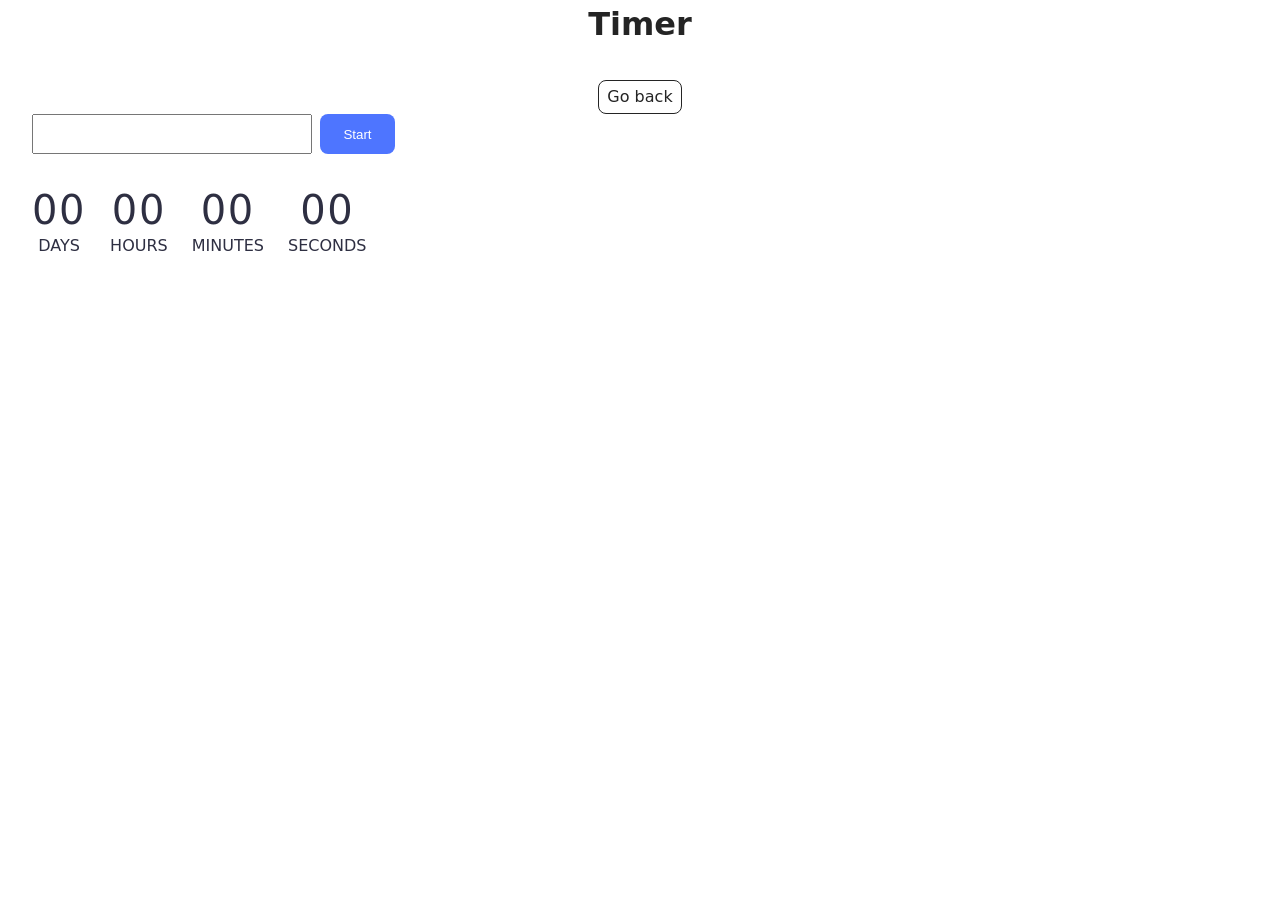
<file: src/1-timer.html>
<!DOCTYPE html>
<html lang="en">
  <head>
    <meta charset="UTF-8" />
    <meta http-equiv="X-UA-Compatible" content="IE=edge" />
    <meta name="viewport" content="width=device-width, initial-scale=1.0" />
    <title>Page 2</title>
    <link rel="stylesheet" href="./css/styles.css" />
  </head>
  <body>
    <main>
      <div class="container">
        <h1 class="main-title">Timer</h1>
        <a class="back-link" href="./index.html">Go back</a>
      </div>
      <!-- -------- -->
      <div class="input-container">
        <input class="data-input" type="text" id="datetime-picker" />
        <button class="start-btn" type="button" data-start>Start</button>
      </div>

      <div class="timer">
        <div class="field">
          <span class="value" data-days>00</span>
          <span class="label">Days</span>
        </div>
        <div class="field">
          <span class="value" data-hours>00</span>
          <span class="label">Hours</span>
        </div>
        <div class="field">
          <span class="value" data-minutes>00</span>
          <span class="label">Minutes</span>
        </div>
        <div class="field">
          <span class="value" data-seconds>00</span>
          <span class="label">Seconds</span>
        </div>
      </div>
      <!-- ------------ -->
    </main>
  </body>
  <script type="module" src="./js/1-timer.js"></script>
</html>
</file>
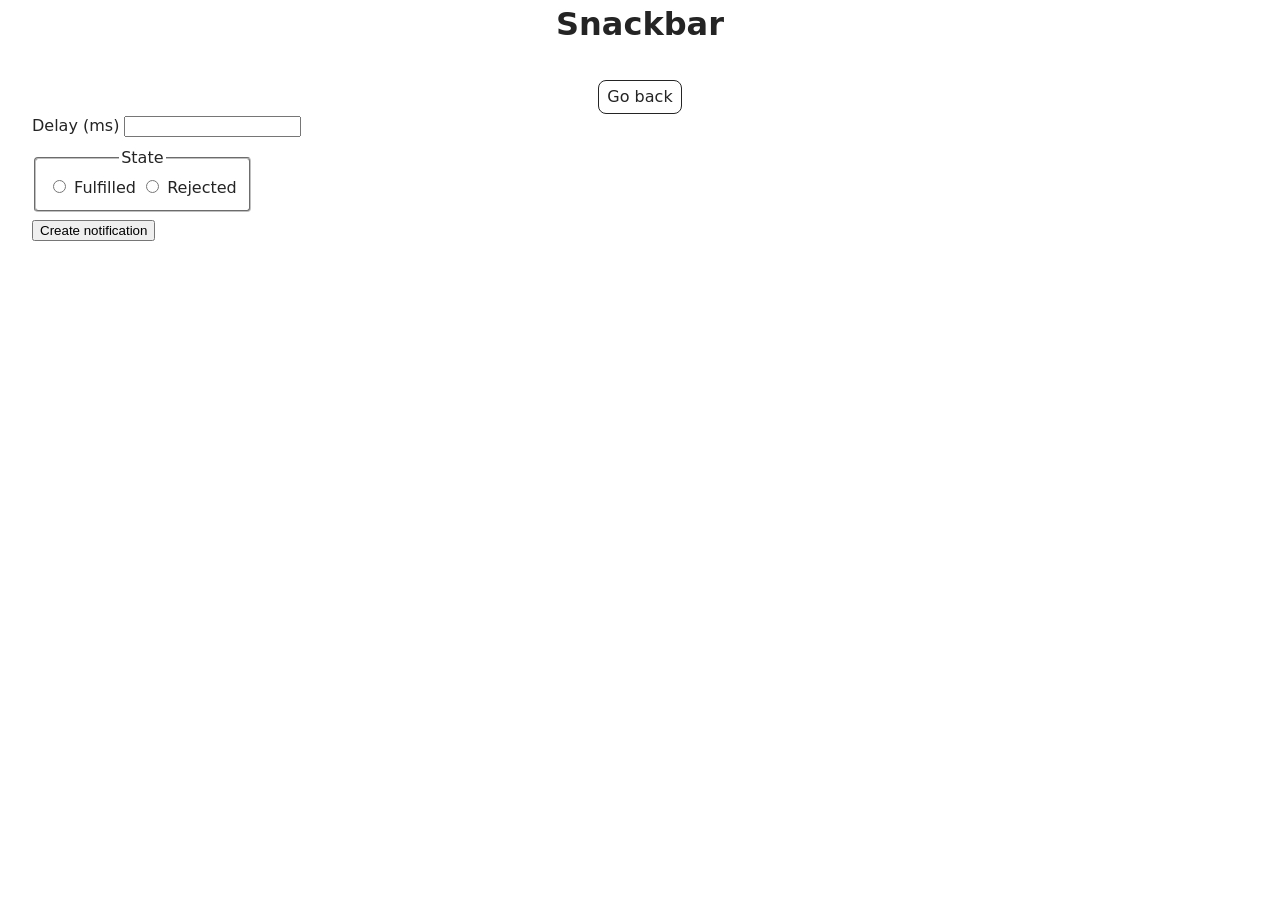
<file: src/2-snackbar.html>
<!DOCTYPE html>
<html lang="en">
  <head>
    <meta charset="UTF-8" />
    <meta http-equiv="X-UA-Compatible" content="IE=edge" />
    <meta name="viewport" content="width=device-width, initial-scale=1.0" />
    <title>Page 3</title>
    <link rel="stylesheet" href="./css/styles.css" />
  </head>
  <body>
    <main>
      <div class="container">
        <h1 class="main-title">Snackbar</h1>
        <a class="back-link" href="./index.html">Go back</a>
      </div>
      <!-- ---- -->
      <form class="form">
        <label>
          Delay (ms)
          <input type="number" name="delay" required />
        </label>

        <fieldset class="fieldset">
          <legend>State</legend>
          <label>
            <input type="radio" name="state" value="fulfilled" required />
            Fulfilled
          </label>
          <label>
            <input type="radio" name="state" value="rejected" required />
            Rejected
          </label>
        </fieldset>

        <button type="submit">Create notification</button>
      </form>
      <!-- -------- -->
    </main>
  </body>
  <script type="module" src="./js/2-snackbar.js"></script>
</html>
</file>
<file: src/css/styles.css>
/**
  |============================
  | include css partials with
  | default @import url()
  |============================
*/
/* Common styles */
@import url('./reset.css');
@import url('./base.css');
@import url('./container.css');
@import url('./animations.css');

/* Sections style */
@import url('./header.css');
@import url('./vite-promo.css');
@import url('./badges.css');
@import url('./back-link.css');
@import url('./footer.css');
@import url('./timer.css');
@import url('./snackbar.css');
</file>
